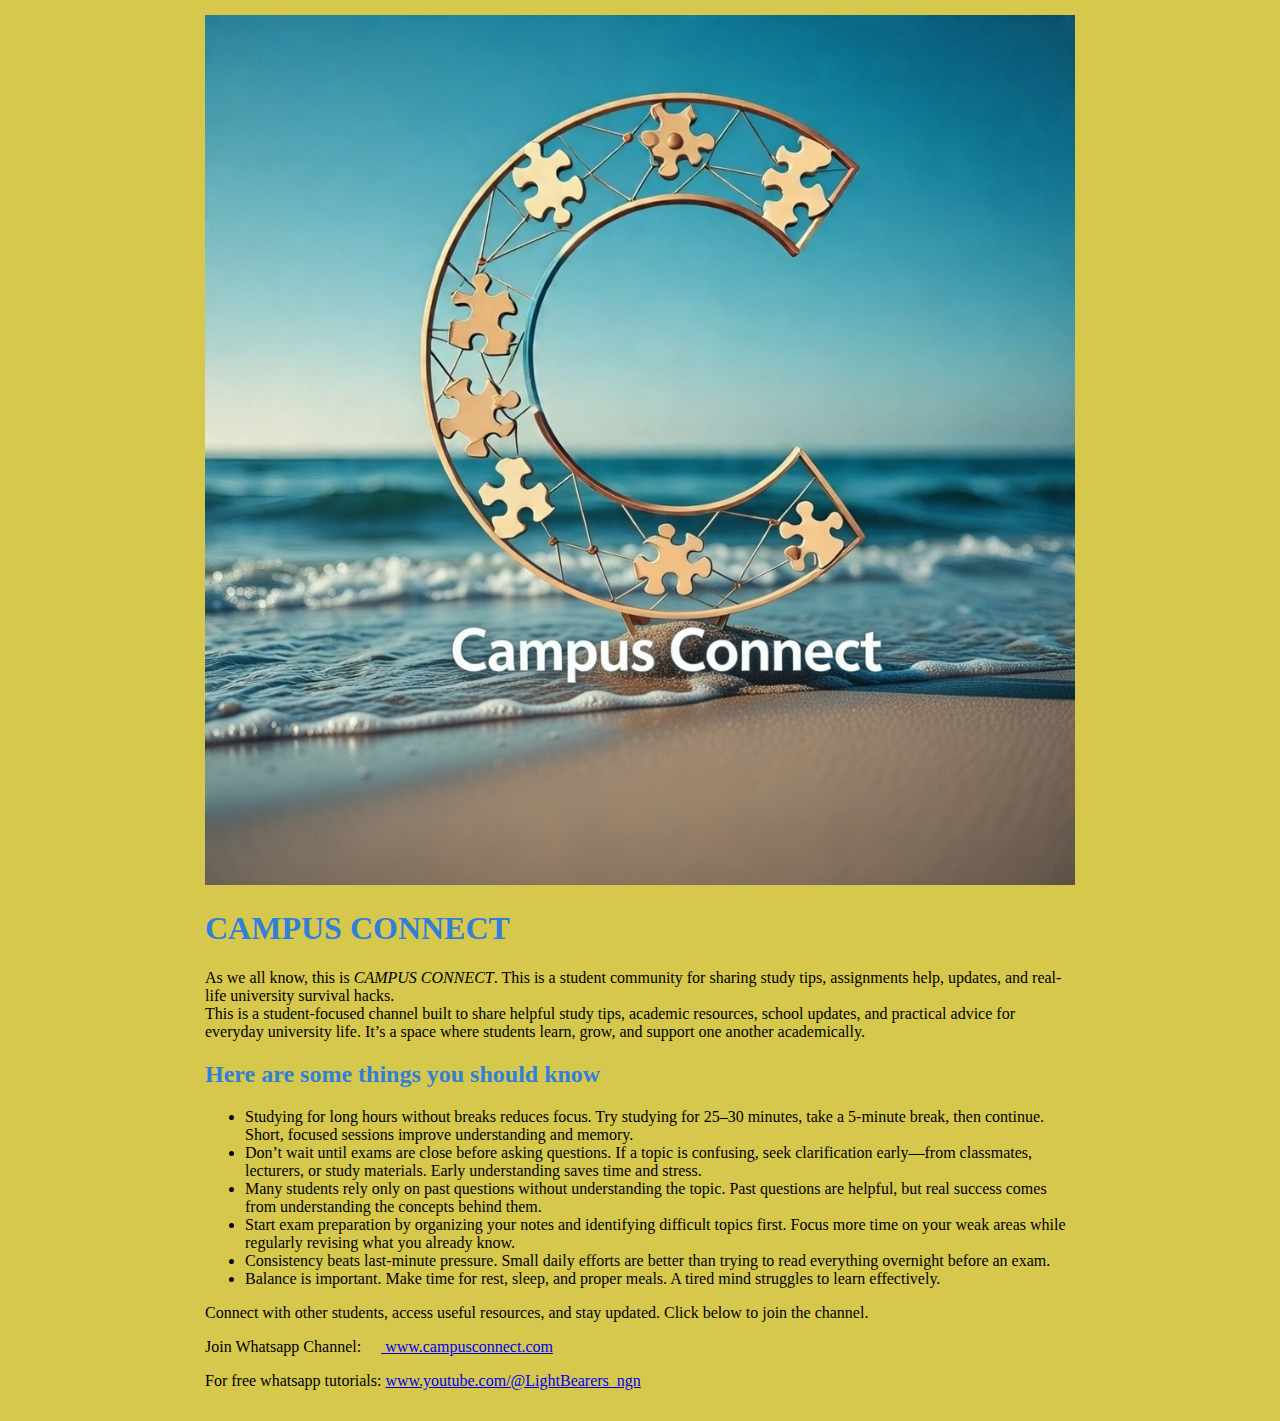
<file: index.html>
<!DOCTYPE html>
<html>
    <head>
      <meta name="viewport" content="width=device-width, initial-scale=1.0">
      <meta name="description" content="Campus Connect is a student academic community sharing study tips, assignments help, school updates, and university survival tips.">
        <title>school related activities</title>
      <link rel="stylesheet" href="website.css">
      <img src="Campusconnect.img.jpeg" alt="">
    </head>
  <body class="body">
    <h1>CAMPUS CONNECT</h1>
    <div>
        <p class="p1">
        As we all know, this is <em>CAMPUS CONNECT</em>.  This is a student community for sharing study tips, assignments help,
         updates, and real-life university survival hacks.
         <br>This is a student-focused channel built to share helpful study tips, academic resources, school updates, and practical
             advice for everyday university life. It’s a space where students learn, grow, and support one another academically.
          </p>
     </div>
        <div> <h2>Here are some things you should know</h2>
          <ul>
            <li> Studying for long hours without breaks reduces focus. Try studying for 25–30 minutes, take a 5-minute break, then continue. Short, focused sessions improve understanding and memory.</li>
            <li>Don’t wait until exams are close before asking questions. If a topic is confusing, seek clarification early—from classmates, lecturers, or study materials. Early understanding saves time and stress.</li>
            <li> Many students rely only on past questions without understanding the topic. Past questions are helpful, but real success comes from understanding the concepts behind them.</li>
            <li> Start exam preparation by organizing your notes and identifying difficult topics first. Focus more time on your weak areas while regularly revising what you already know.</li>
            <li> Consistency beats last-minute pressure. Small daily efforts are better than trying to read everything overnight before an exam.</li>
            <li>Balance is important. Make time for rest, sleep, and proper meals. A tired mind struggles to learn effectively.</li>
          </ul>
          </div>
       Connect with other students, access useful resources, and stay updated. Click below to join the channel.
        <div class="contaner"> <p>Join Whatsapp Channel:<a href="https://whatsapp.com/channel/0029Vb7VkGZ7T8bP06KI903t" class="btn"> www.campusconnect.com</a></p>
        <p>   For free whatsapp tutorials: <a href="https://youtube.com/@LightBearers_ngn">www.youtube.com/@LightBearers_ngn</a></p>
        </div>
        
  </body>
</html>
</file>
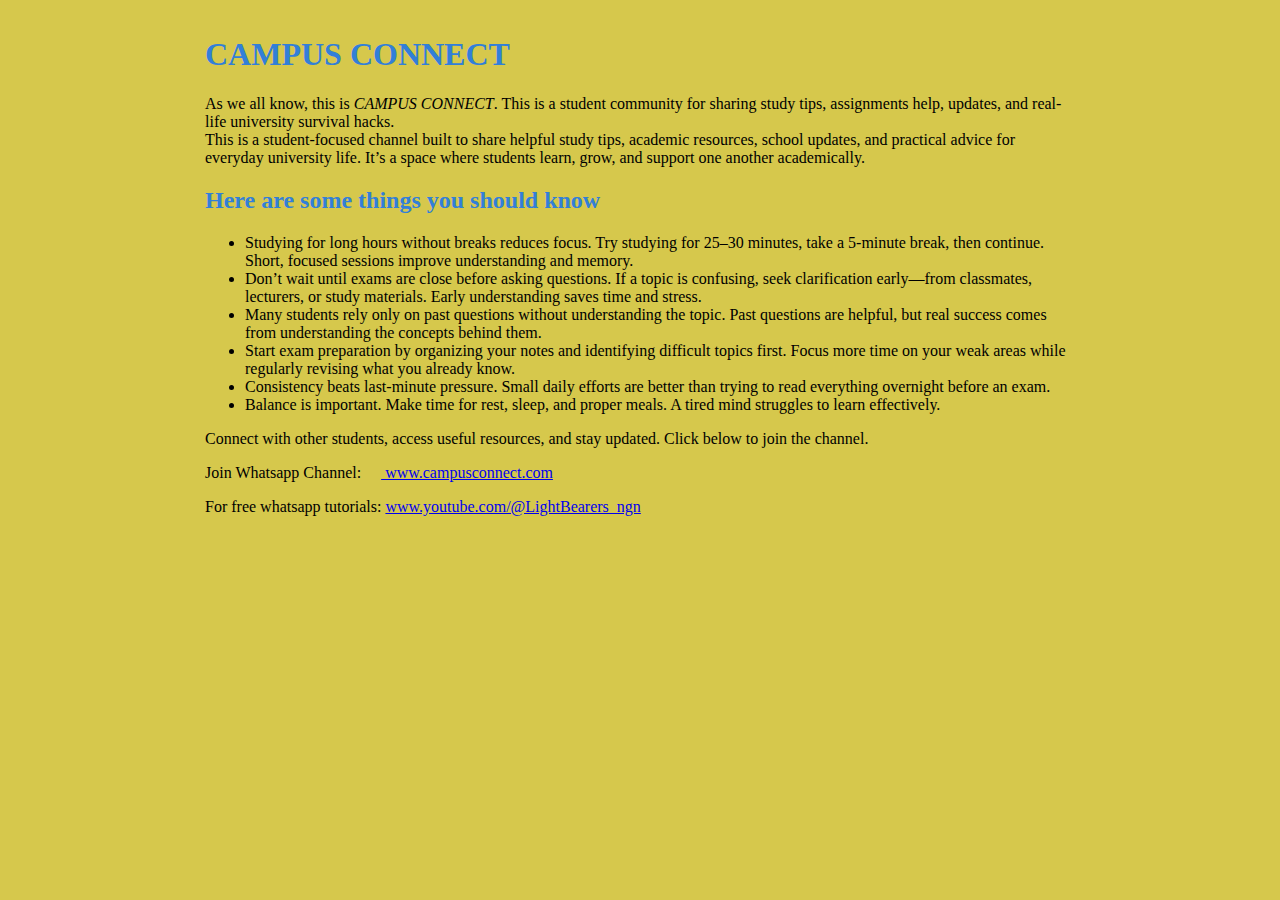
<file: old.html>
<!DOCTYPE html>
<html>
    <head>
      <meta name="viewport" content="width=device-width, initial-scale=1.0">
      <meta name="description" content="Campus Connect is a student academic community sharing study tips, assignments help, school updates, and university survival tips.">
        <title>school related activities</title>
      <link rel="stylesheet" href="website.css">
    </head>
  <body class="body">
    <h1>CAMPUS CONNECT</h1>
    <div>
        <p class="p1">
        As we all know, this is <em>CAMPUS CONNECT</em>.  This is a student community for sharing study tips, assignments help,
         updates, and real-life university survival hacks.
         <br>This is a student-focused channel built to share helpful study tips, academic resources, school updates, and practical
             advice for everyday university life. It’s a space where students learn, grow, and support one another academically.
          </p>
     </div>
        <div> <h2>Here are some things you should know</h2>
          <ul>
            <li> Studying for long hours without breaks reduces focus. Try studying for 25–30 minutes, take a 5-minute break, then continue. Short, focused sessions improve understanding and memory.</li>
            <li>Don’t wait until exams are close before asking questions. If a topic is confusing, seek clarification early—from classmates, lecturers, or study materials. Early understanding saves time and stress.</li>
            <li> Many students rely only on past questions without understanding the topic. Past questions are helpful, but real success comes from understanding the concepts behind them.</li>
            <li> Start exam preparation by organizing your notes and identifying difficult topics first. Focus more time on your weak areas while regularly revising what you already know.</li>
            <li> Consistency beats last-minute pressure. Small daily efforts are better than trying to read everything overnight before an exam.</li>
            <li>Balance is important. Make time for rest, sleep, and proper meals. A tired mind struggles to learn effectively.</li>
          </ul>
          </div>
       Connect with other students, access useful resources, and stay updated. Click below to join the channel.
        <div class="contaner"> <p>Join Whatsapp Channel:<a href="https://whatsapp.com/channel/0029Vb7VkGZ7T8bP06KI903t" class="btn"> www.campusconnect.com</a></p>
        <p>   For free whatsapp tutorials: <a href="https://youtube.com/@LightBearers_ngn">www.youtube.com/@LightBearers_ngn</a></p>
        </div>
        
  </body>

</html>
</file>
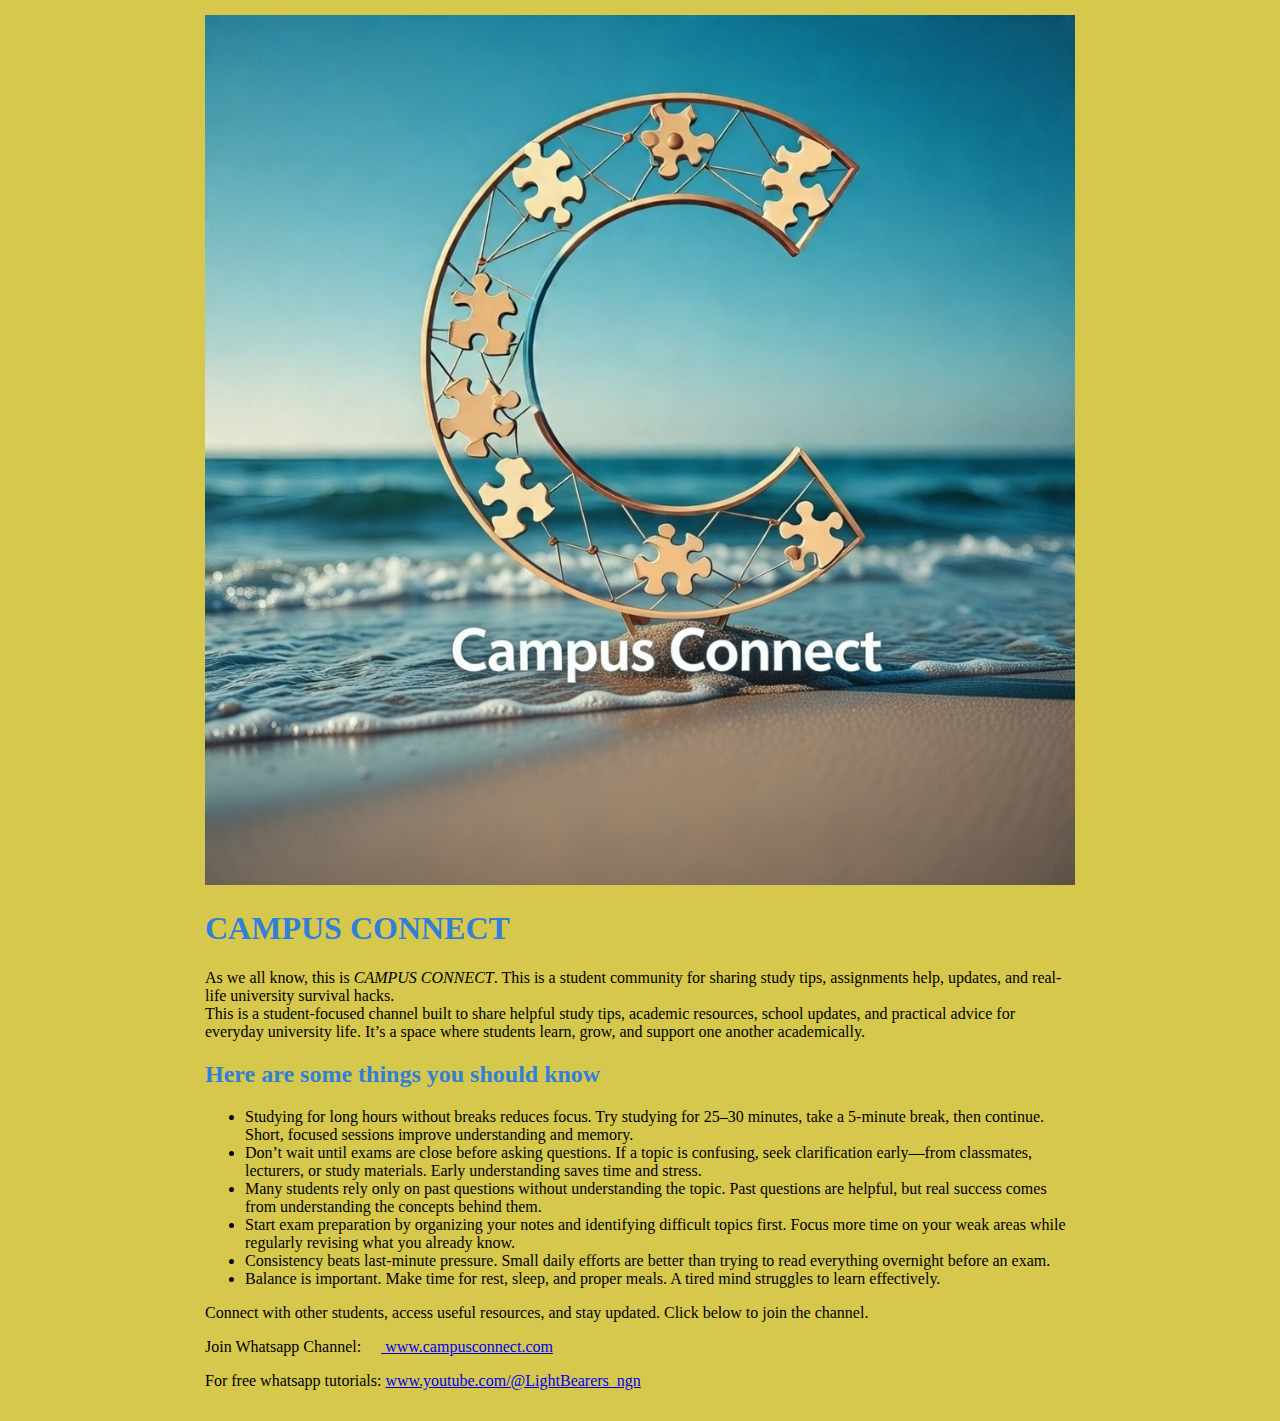
<file: website.html>
<!DOCTYPE html>
<html>
    <head>
      <meta name="viewport" content="width=device-width, initial-scale=1.0">
      <meta name="description" content="Campus Connect is a student academic community sharing study tips, assignments help, school updates, and university survival tips.">
        <title>school related activities</title>
      <link rel="stylesheet" href="website.css">
      <img src="Campusconnect.img.jpeg" alt="width=device-width, initial-scale=1.0">
    </head>
  <body class="body">
    <h1>CAMPUS CONNECT</h1>
    <div>
        <p class="p1">
        As we all know, this is <em>CAMPUS CONNECT</em>.  This is a student community for sharing study tips, assignments help,
         updates, and real-life university survival hacks.
         <br>This is a student-focused channel built to share helpful study tips, academic resources, school updates, and practical
             advice for everyday university life. It’s a space where students learn, grow, and support one another academically.
          </p>
     </div>
        <div> <h2>Here are some things you should know</h2>
          <ul>
            <li> Studying for long hours without breaks reduces focus. Try studying for 25–30 minutes, take a 5-minute break, then continue. Short, focused sessions improve understanding and memory.</li>
            <li>Don’t wait until exams are close before asking questions. If a topic is confusing, seek clarification early—from classmates, lecturers, or study materials. Early understanding saves time and stress.</li>
            <li> Many students rely only on past questions without understanding the topic. Past questions are helpful, but real success comes from understanding the concepts behind them.</li>
            <li> Start exam preparation by organizing your notes and identifying difficult topics first. Focus more time on your weak areas while regularly revising what you already know.</li>
            <li> Consistency beats last-minute pressure. Small daily efforts are better than trying to read everything overnight before an exam.</li>
            <li>Balance is important. Make time for rest, sleep, and proper meals. A tired mind struggles to learn effectively.</li>
          </ul>
          </div>
       Connect with other students, access useful resources, and stay updated. Click below to join the channel.
        <div class="contaner"> <p>Join Whatsapp Channel:<a href="https://whatsapp.com/channel/0029Vb7VkGZ7T8bP06KI903t" class="btn"> www.campusconnect.com</a></p>
        <p>   For free whatsapp tutorials: <a href="https://youtube.com/@LightBearers_ngn">www.youtube.com/@LightBearers_ngn</a></p>
        </div>
        
  </body>
</html>
</file>
<file: website.css>
*{
margin: 1;
font-family: 'poppins' sans-serif;
box-sizing: border-box;
}
img{
  height: auto;
  width: 100%;
  max-width: 100%;
  padding: auto;
}
h1{
    color: rgb(50, 127, 216);
    font-weight: bold;
}
h2{
    color: rgb(50, 127, 216);
}
.body{
  background-color: rgb(214, 200, 76);
  width: 100%;
  max-width: 900px;
  margin: 0 auto;
  padding: 15px;
  overflow: auto;
  text-align: left;
}
.container{
  display: flex;
  box-sizing: border-box;
  
}
.btn {
  padding: 14px 20px;
  width: 100%;
  max-width: 300px;
 text-align : center;
  border-radius: 6px;
}
</file>
